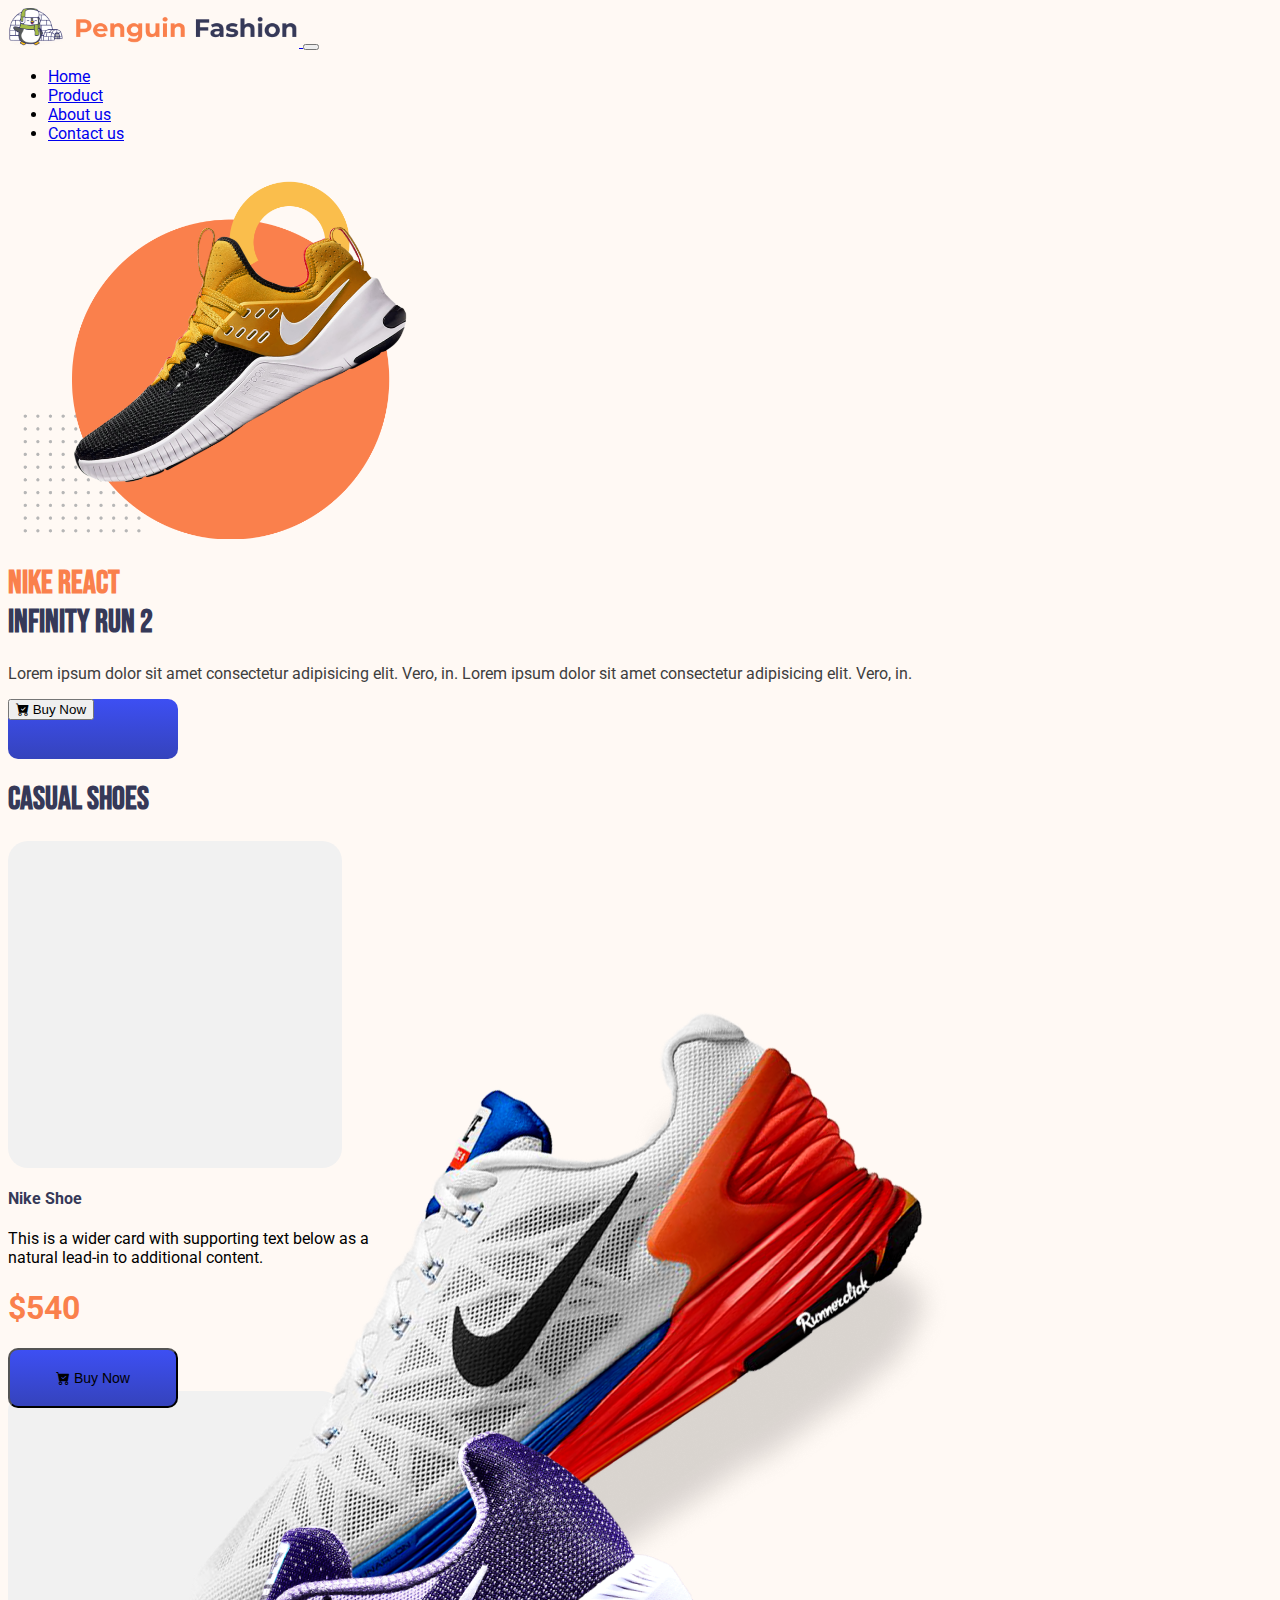
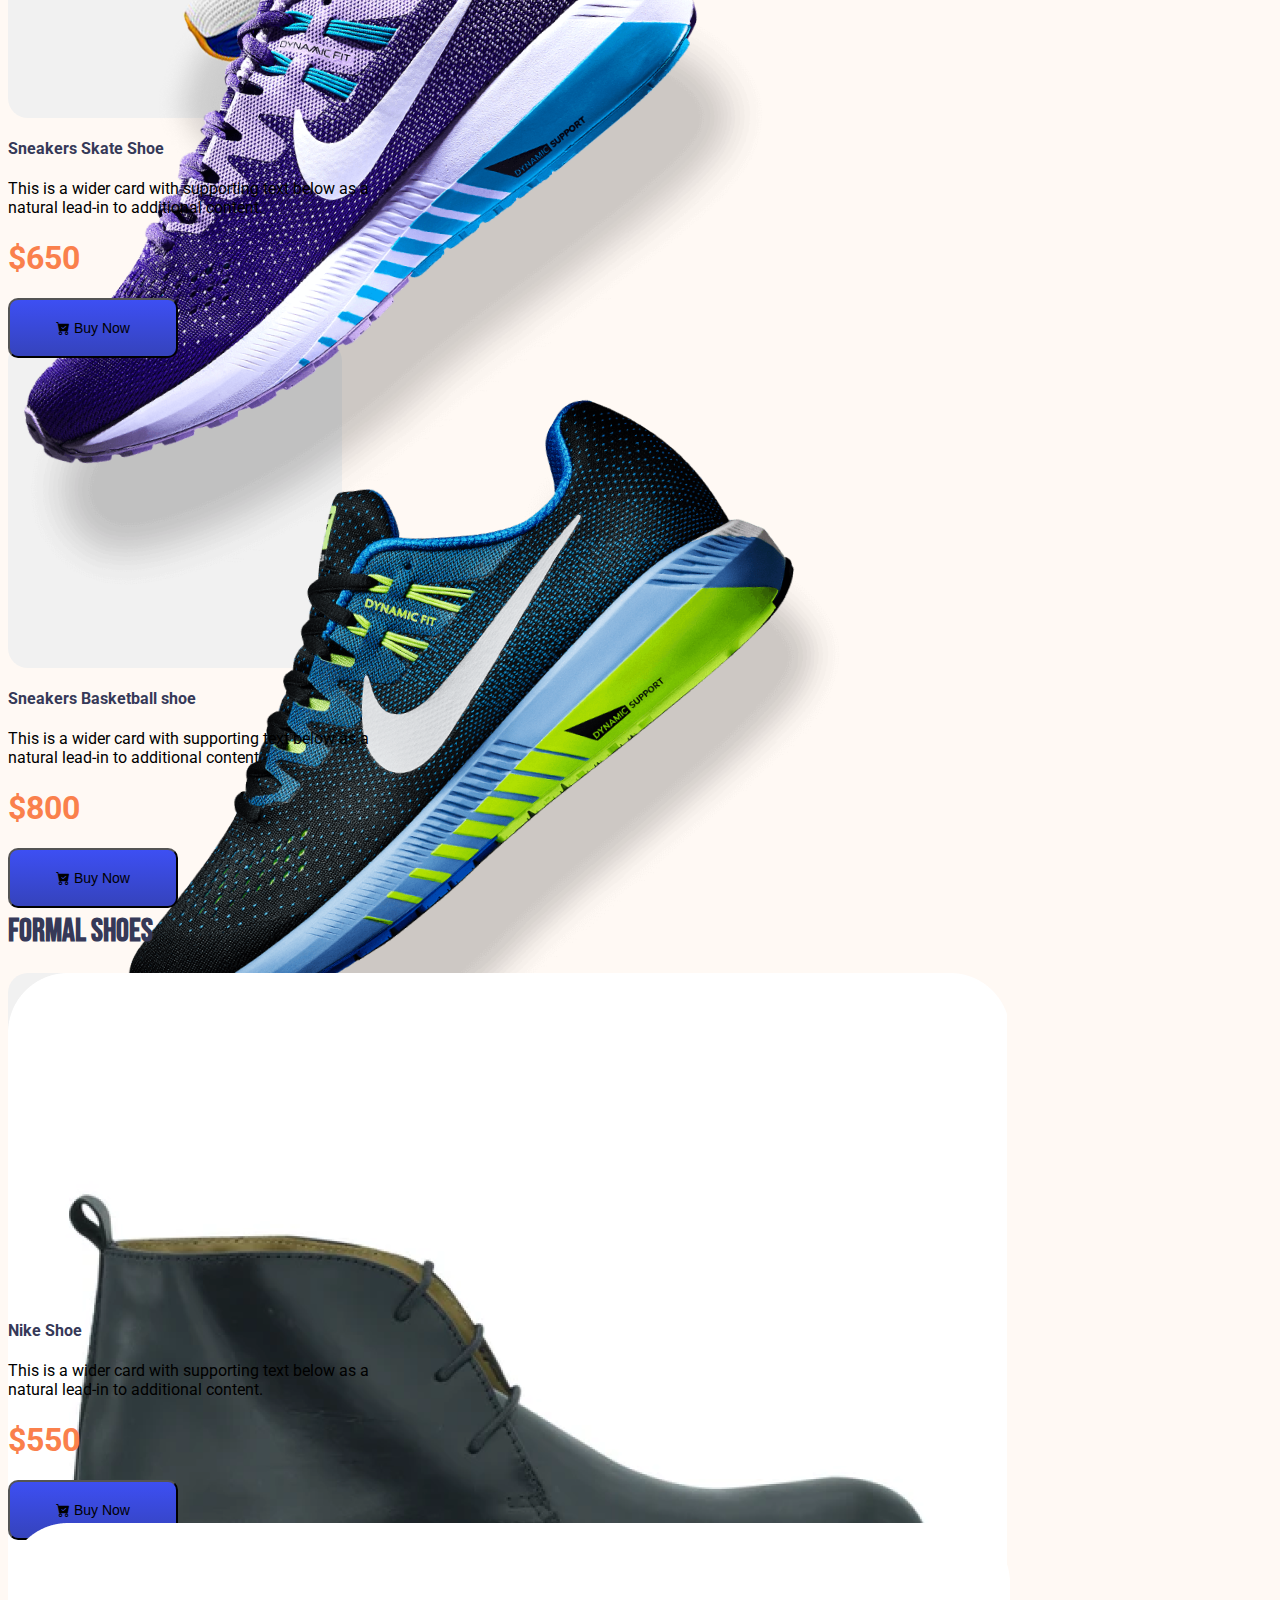
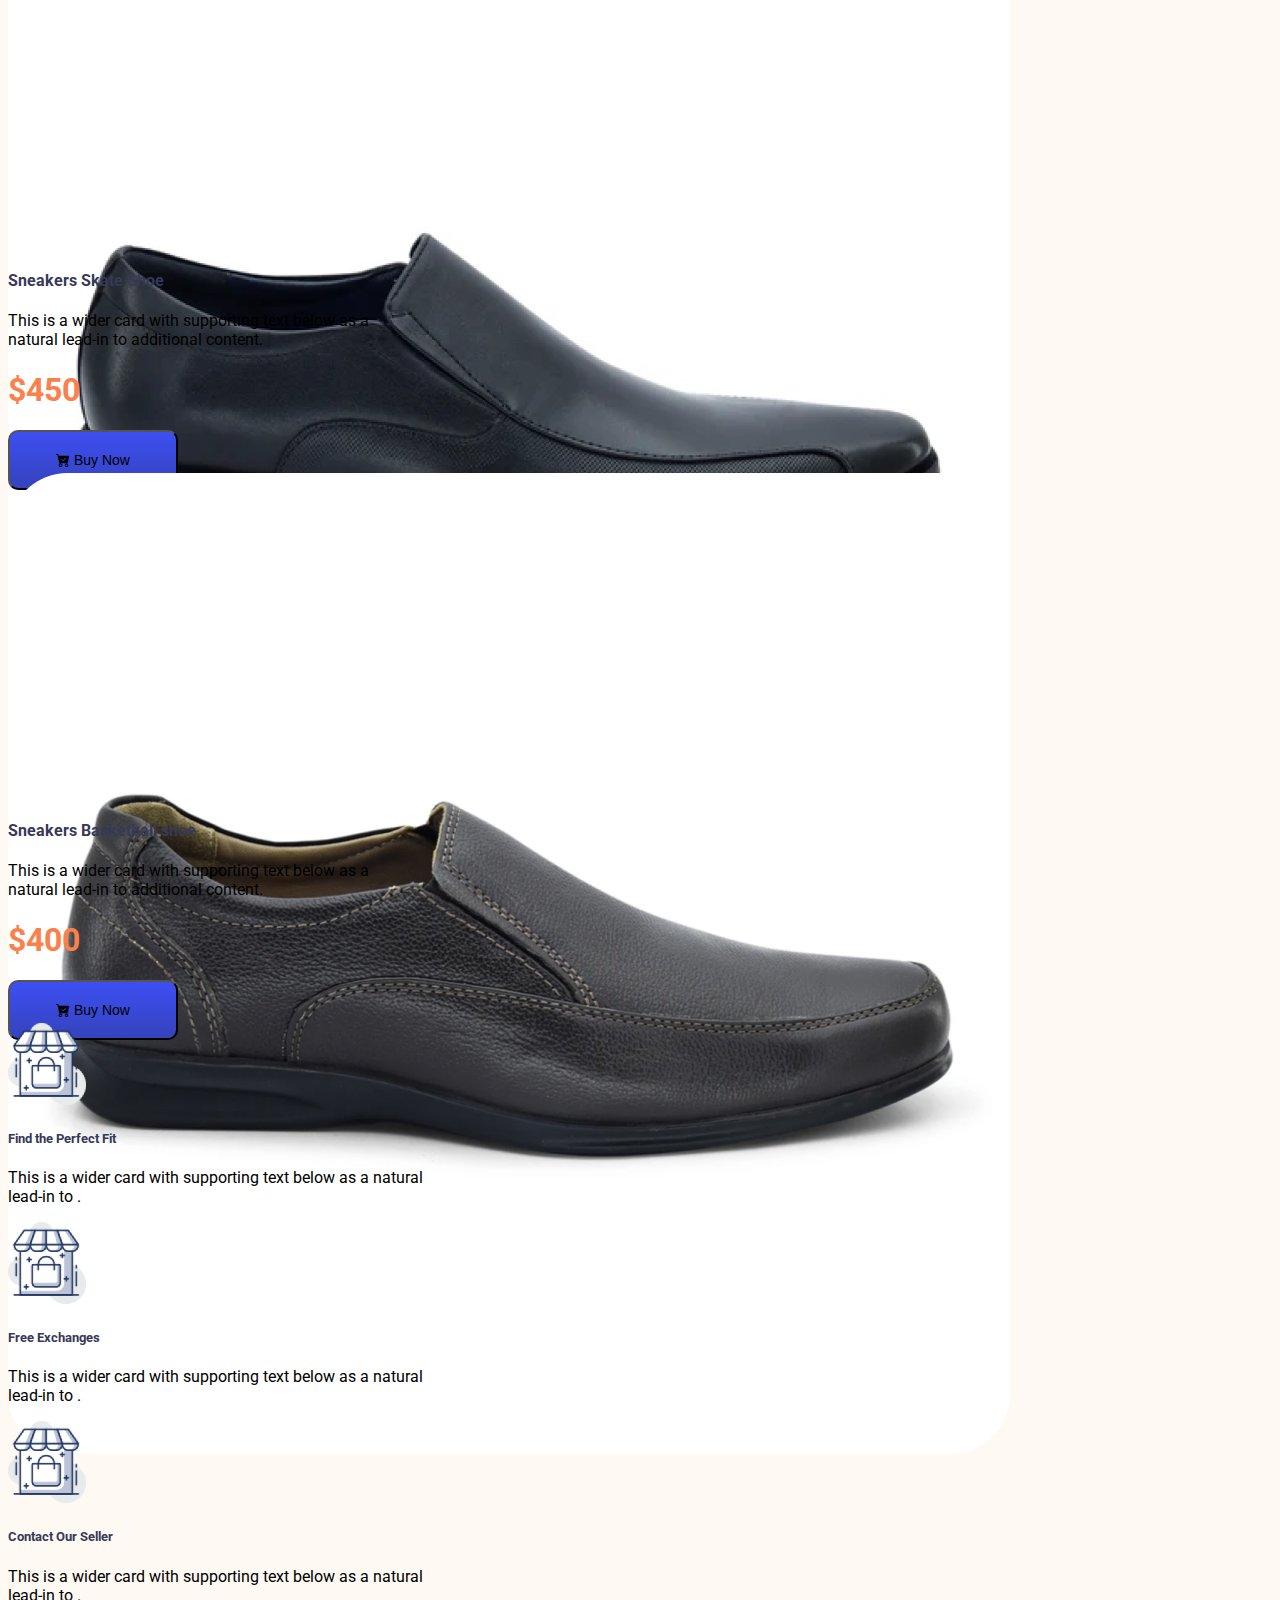
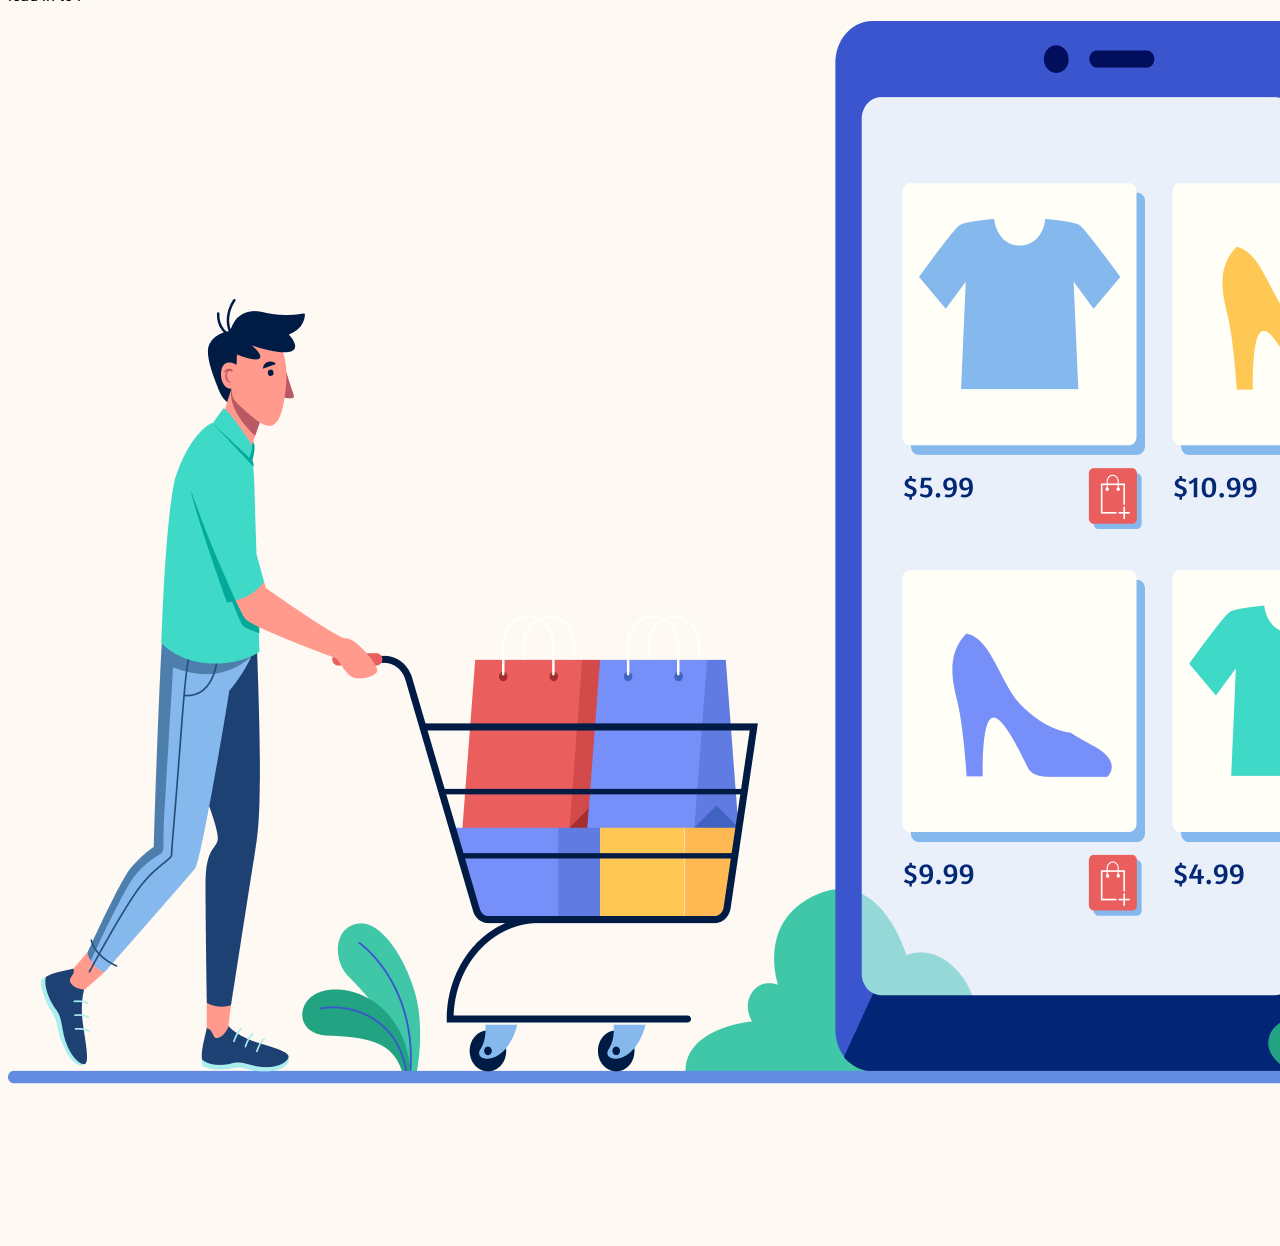
<file: index.html>
<!DOCTYPE html>
<html lang="en">

<head>
	<meta charset="UTF-8">
	<meta http-equiv="X-UA-Compatible" content="IE=edge">
	<meta name="viewport" content="width=device-width, initial-scale=1.0">
	<!-- -- Bootstrap --  -->
	<link href="https://cdn.jsdelivr.net/npm/bootstrap@5.0.2/dist/css/bootstrap.min.css" rel="stylesheet"
		integrity="sha384-EVSTQN3/azprG1Anm3QDgpJLIm9Nao0Yz1ztcQTwFspd3yD65VohhpuuCOmLASjC" crossorigin="anonymous">

	<!-- Bootstrap icons  -->
	<link rel="stylesheet" href="https://cdn.jsdelivr.net/npm/bootstrap-icons@1.5.0/font/bootstrap-icons.css">
	<!-- --- custom css - -->
	<link rel="stylesheet" href="custom.css">
	<title>Nike E-commerce</title>
</head>

<body>

	<header class="container-fluid" id="main_bg_color">
		<!-- ---nav bar --  -->
		<nav class="navbar navbar-expand-lg navbar-light">
			<div class="container">
				<a class="navbar-brand " href="#">
					<img src="icons/Logo.png" alt="" width="291" height="39">
				</a>
				<button class="navbar-toggler" type="button" data-bs-toggle="collapse" data-bs-target="#navbarNav"
					aria-controls="navbarNav" aria-expanded="false" aria-label="Toggle navigation">
					<span class="navbar-toggler-icon"></span>
				</button>
				<div class="collapse navbar-collapse justify-content-end" id="navbarNav">
					<ul class="navbar-nav">
						<li class="nav-item">
							<a class="nav-link active" aria-current="page" href="#home">Home</a>
						</li>
						<li class="nav-item">
							<a class="nav-link" href="#products">Product</a>
						</li>
						<li class="nav-item">
							<a class="nav-link" href="#aboutus">About us</a>
						</li>
						<li class="nav-item">
							<a class="nav-link" href="#contactus">Contact us</a>
						</li>
					</ul>
				</div>
			</div>
		</nav>

		<!-- home section  -->

		<div class="container ">
			<div class="row ">
				<div class="col-lg-6 col-sm-3 ">
					<img src="images/header-img.png" width="410" height="380" alt="">
				</div>
				<div class="col-lg-6 col-sm-3 d-flex flex-column justify-content-center">
					<div class="align-items-center">
						<h1 class="lg display-2 home-title" id="main_color">
							Nike React
							<br>
							<span id="sub_color" class="home-title-color">
								Infinity Run 2
							</span>
						</h1>
						<p id="paragraph_color">Lorem ipsum dolor sit amet consectetur
							adipisicing elit. Vero, in.
							Lorem ipsum dolor sit amet consectetur
							adipisicing elit. Vero, in.
						</p>
						<div type="button" id="buy_btn" class="btn text-white" width="190" height="40">
							<button class="btn text-white fs-5">
								<i class="bi bi-cart-check-fill"></i>
								Buy Now
							</button>
						</div>

					</div>
				</div>
			</div>
	</header>

	<!-- -- main section --  -->
	<main class="container p-5" id="section_padding">
		<!-- section 01  -->
		<!-- CASUAL SHOES  -->
		<section id="products main_bg_color p-5 " id="section_padding">
			<h1 id="sub_color" class="home-title-color">CASUAL SHOES</h1>
			<div class="row row-cols-lg-3 row-cols-md-2 row-cols-sm-1 g-4 ">
				<!-- SHOES no 01 -->
				<div class="col">
					<div class="card h-100 border-0" id="product_card">
						<div class="m-3" id="product_bg">
							<img src="images/casual01.png" class="card-img-top" alt="...">
						</div>
						<div class="card-body">
							<h4 class="card-title bold fs-4" id="sub_color">Nike Shoe</h4>
							<p class="card-text">This is a wider card with supporting text below as a natural lead-in to additional
								content.
							</p>
							<div class=" card-section d-flex justify-content-between align-items-center">
								<h1 class="bold" id="main_color">$540</h1>
								<button id="buy_btn" class="btn text-white fs-5" width="190" height="40">
									<i class="bi bi-cart-check-fill"></i>
									Buy Now
								</button>
							</div>
						</div>
					</div>
				</div>
				<!-- SHOES no 02 -->
				<div class="col">
					<div class="card h-100 border-0" id="product_card">
						<div class="m-3" id="product_bg">
							<img src="images/casual02.png" class="card-img-top" alt="...">
						</div>
						<div class="card-body">
							<h4 class="card-title bold fs-4" id="sub_color">Sneakers Skate Shoe</h4>
							<p class="card-text">This is a wider card with supporting text below as a natural lead-in to additional
								content.
							</p>
							<div class=" card-section d-flex justify-content-between align-items-center">
								<h1 class="bold" id="main_color">$650</h1>
								<button id="buy_btn" class="btn text-white fs-5" width="190" height="40">
									<i class="bi bi-cart-check-fill"></i>
									Buy Now
								</button>
							</div>
						</div>
					</div>
				</div>
				<!-- SHOES no 03 -->
				<div class="col">
					<div class="card h-100 border-0" id="product_card">
						<div class="m-3" id="product_bg">
							<img src="images/casual03.png" class="card-img-top" alt="...">
						</div>
						<div class="card-body">
							<h4 class="card-title bold fs-4" id="sub_color">Sneakers Basketball shoe</h4>
							<p class="card-text">This is a wider card with supporting text below as a natural lead-in to additional
								content.
							</p>
							<div class=" card-section d-flex justify-content-between align-items-center">
								<h1 class="bold" id="main_color">$800</h1>
								<button id="buy_btn" class="btn text-white fs-5" width="190" height="40">
									<i class="bi bi-cart-check-fill"></i>
									Buy Now
								</button>
							</div>
						</div>
					</div>
				</div>


			</div>
		</section>

		<!-- section 02  -->
		<!-- Formal SHOES  -->
		<section id="products main_bg_color t-lg-5" class="pt-5">
			<h1 id="sub_color" class="home-title-color">Formal shoes</h1>
			<div class="row row-cols-1 row-cols-md-3 g-4 ">
				<!-- SHOES no 01 -->
				<div class="col">
					<div class="card h-100 border-0" id="product_card">
						<div class="m-3" id="product_bg">
							<img src="images/formal01.png" class="card-img-top" alt="...">
						</div>
						<div class="card-body">
							<h4 class="card-title bold fs-4" id="sub_color">Nike Shoe</h4>
							<p class="card-text">This is a wider card with supporting text below as a natural lead-in to additional
								content.
							</p>
							<div class=" card-section d-flex justify-content-between align-items-center">
								<h1 class="bold" id="main_color">$550</h1>
								<button id="buy_btn" class="btn text-white fs-5" width="190" height="40">
									<i class="bi bi-cart-check-fill"></i>
									Buy Now
								</button>
							</div>
						</div>
					</div>
				</div>
				<!-- SHOES no 02 -->
				<div class="col">
					<div class="card h-100 border-0" id="product_card">
						<div class="m-3" id="product_bg">
							<img src="images/formal02.png" class="card-img-top" alt="...">
						</div>
						<div class="card-body">
							<h4 class="card-title bold fs-4" id="sub_color">Sneakers Skate Shoe</h4>
							<p class="card-text">This is a wider card with supporting text below as a natural lead-in to additional
								content.
							</p>
							<div class=" card-section d-flex justify-content-between align-items-center">
								<h1 class="bold" id="main_color">$450</h1>
								<button id="buy_btn" class="btn text-white fs-5" width="190" height="40">
									<i class="bi bi-cart-check-fill"></i>
									Buy Now
								</button>
							</div>
						</div>
					</div>
				</div>
				<!-- SHOES no 03 -->
				<div class="col">
					<div class="card h-100 border-0" id="product_card">
						<div class="m-3" id="product_bg">
							<img src="images/formal03.png" class="card-img-top" alt="...">
						</div>
						<div class="card-body">
							<h4 class="card-title bold fs-4" id="sub_color">Sneakers Basketball shoe</h4>
							<p class="card-text">This is a wider card with supporting text below as a natural lead-in to additional
								content.
							</p>
							<div class=" card-section d-flex justify-content-between align-items-center">
								<h1 class="bold" id="main_color">$400</h1>
								<button id="buy_btn" class="btn text-white fs-5" width="190" height="40">
									<i class="bi bi-cart-check-fill"></i>
									Buy Now
								</button>
							</div>
						</div>
					</div>
				</div>


			</div>
		</section>

		<!-- -- section 03  -->
		<section class="container pt-5 h-100vh ">

			<div class="card mb-3  border-0">
				<div class="row g-0">
					<div class="col-md-8">
						<div class="card-body">
							<!-- Find the Perfect Fit -->
							<div class="card mb-3 border-0" style="max-width: 440px;">
								<div class="row g-0">
									<div class="col-md-4">
										<img src="icons//image 12.png" class="img-fluid rounded-start" style="width: 78px; height: 82px;"
											alt="...">
									</div>
									<div class="col-md-8">
										<div class="card-body">
											<h5 class="card-title bold" id="sub_color">Find the Perfect Fit</h5>
											<p class="card-text">This is a wider card with supporting text below as a natural lead-in to
												.</p>
										</div>
									</div>
								</div>
							</div>
							<!-- Free Exchanges  -->
							<div class="card mb-3 border-0" style="max-width: 440px;">
								<div class="row g-0">
									<div class="col-md-4">
										<img src="icons//image 12.png" class="img-fluid rounded-start" style="width: 78px; height: 82px;"
											alt="...">
									</div>
									<div class="col-md-8">
										<div class="card-body">
											<h5 class="card-title bold" id="sub_color">Free Exchanges</h5>
											<p class="card-text">This is a wider card with supporting text below as a natural lead-in to
												.</p>
										</div>
									</div>
								</div>
							</div>
							<!-- Contact Our Seller  -->
							<div class="card mb-3 border-0" style="max-width: 440px;">
								<div class="row g-0">
									<div class="col-md-4">
										<img src="icons//image 12.png" class="img-fluid rounded-start" style="width: 78px; height: 82px;"
											alt="...">
									</div>
									<div class="col-md-8">
										<div class="card-body">
											<h5 class="card-title bold" id="sub_color">Contact Our Seller</h5>
											<p class="card-text">This is a wider card with supporting text below as a natural lead-in to
												.</p>
										</div>
									</div>
								</div>
							</div>
						</div>
					</div>
					<div class="row align-items-center col-sm-3">
						<img src="icons/XMLID 1.png " class="img-fluid rounded-start" alt="...">
					</div>
				</div>
			</div>
		</section>

	</main>


	<!-- -- Bootstrap Js --  -->
	<script src="https://cdn.jsdelivr.net/npm/bootstrap@5.0.2/dist/js/bootstrap.bundle.min.js"
		integrity="sha384-MrcW6ZMFYlzcLA8Nl+NtUVF0sA7MsXsP1UyJoMp4YLEuNSfAP+JcXn/tWtIaxVXM" crossorigin="anonymous">
		</script>
</body>

</html>
</file>
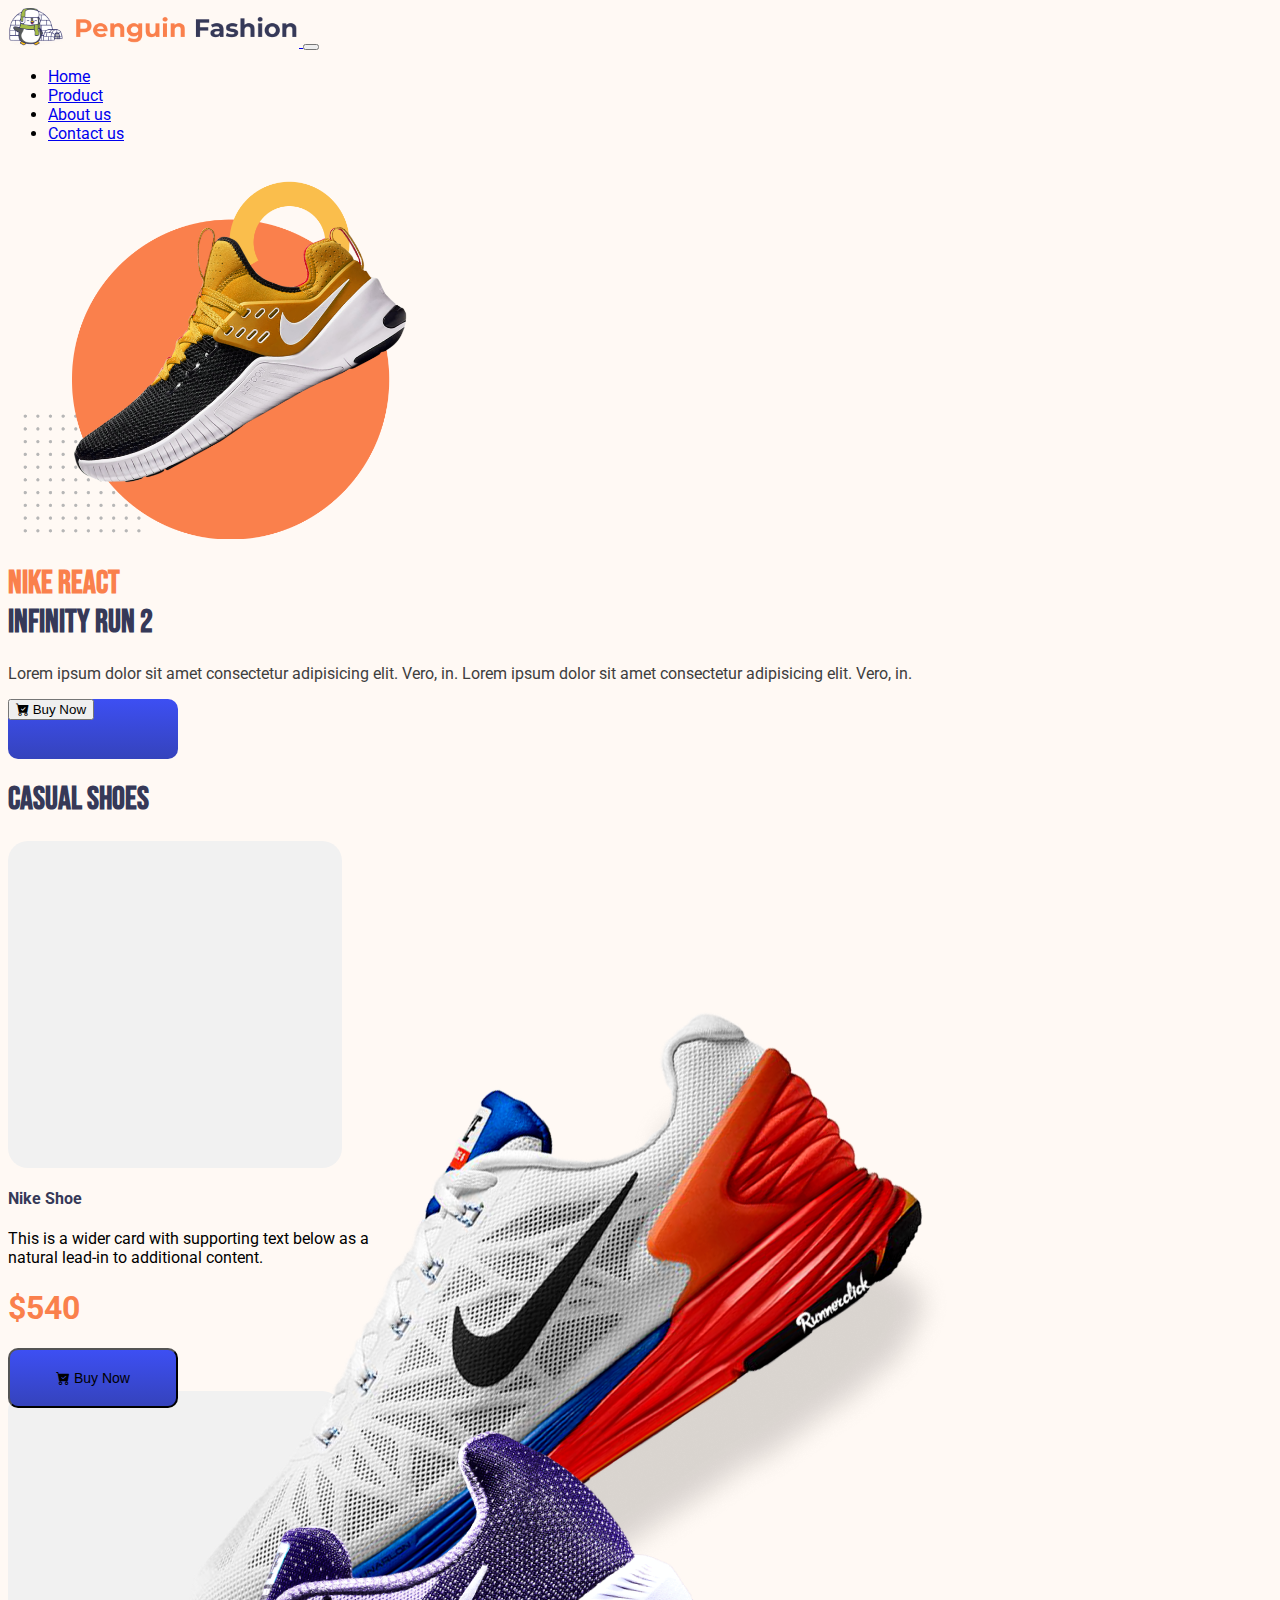
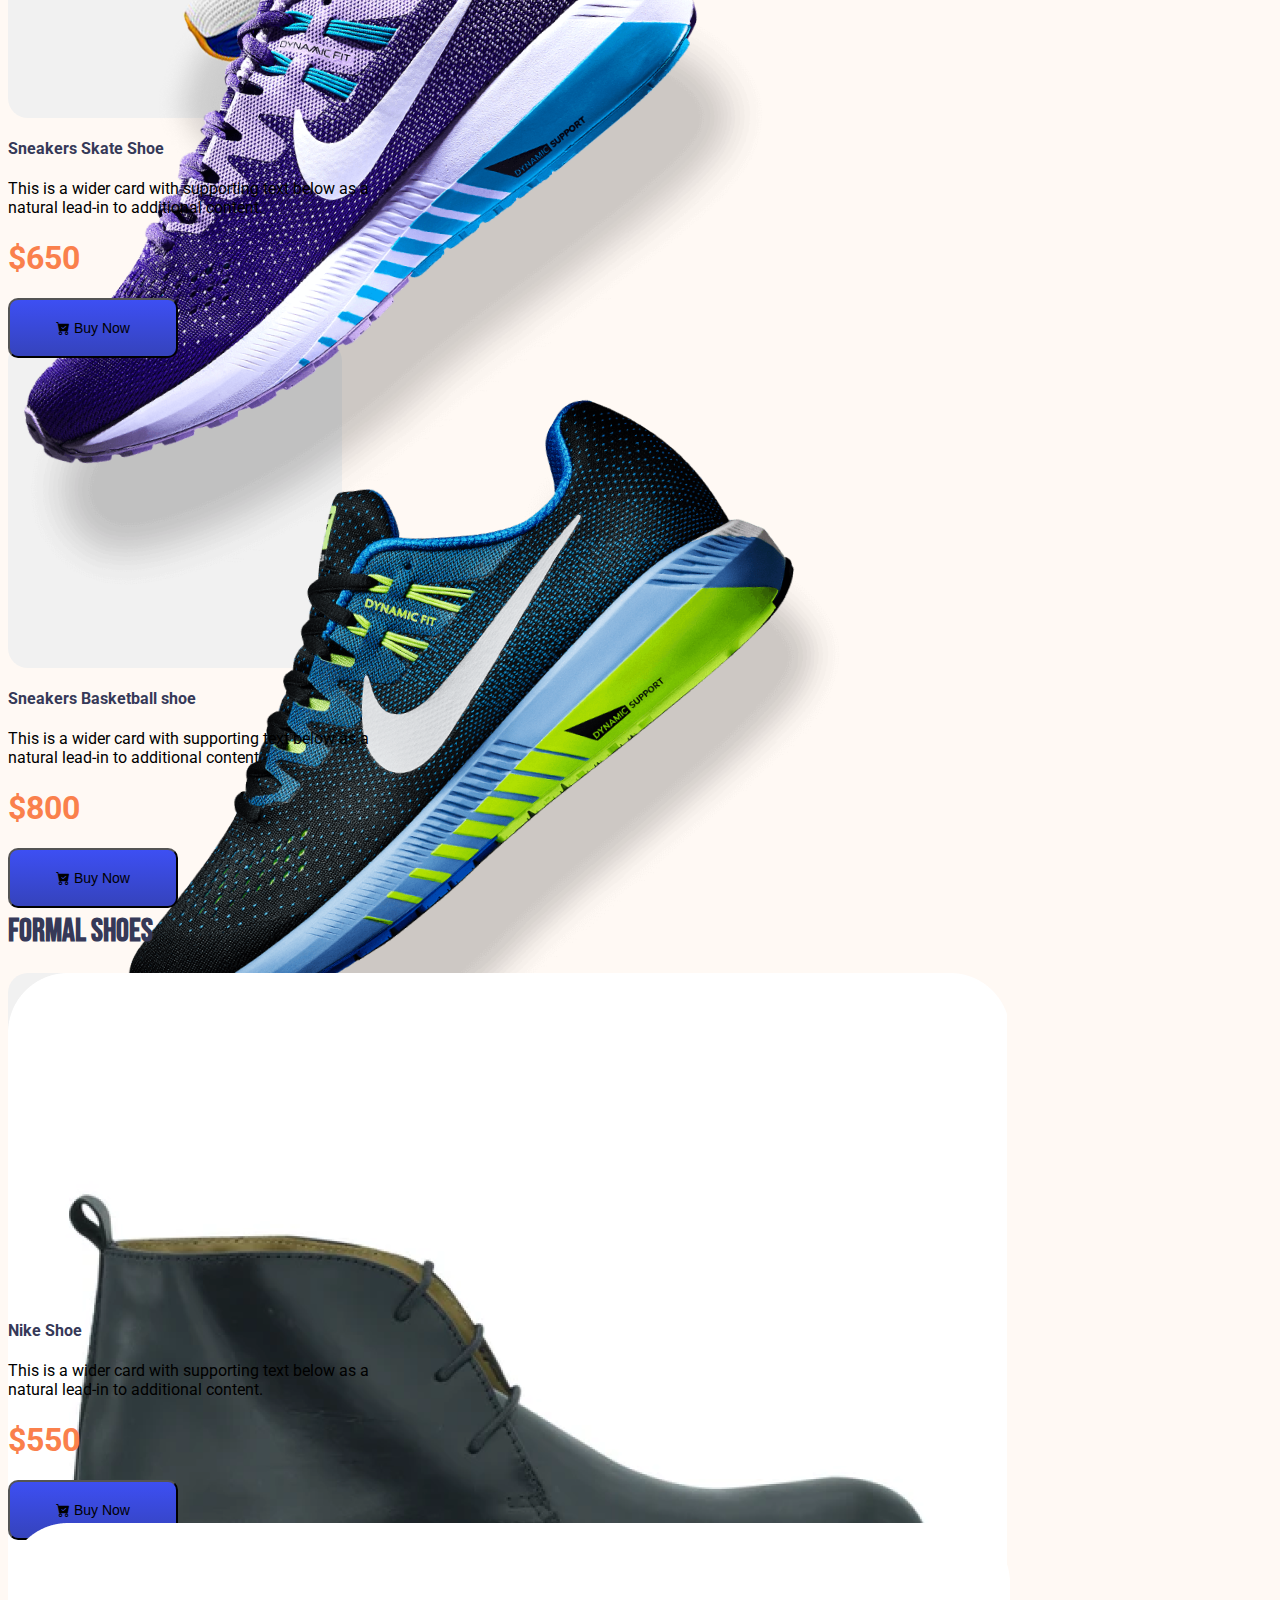
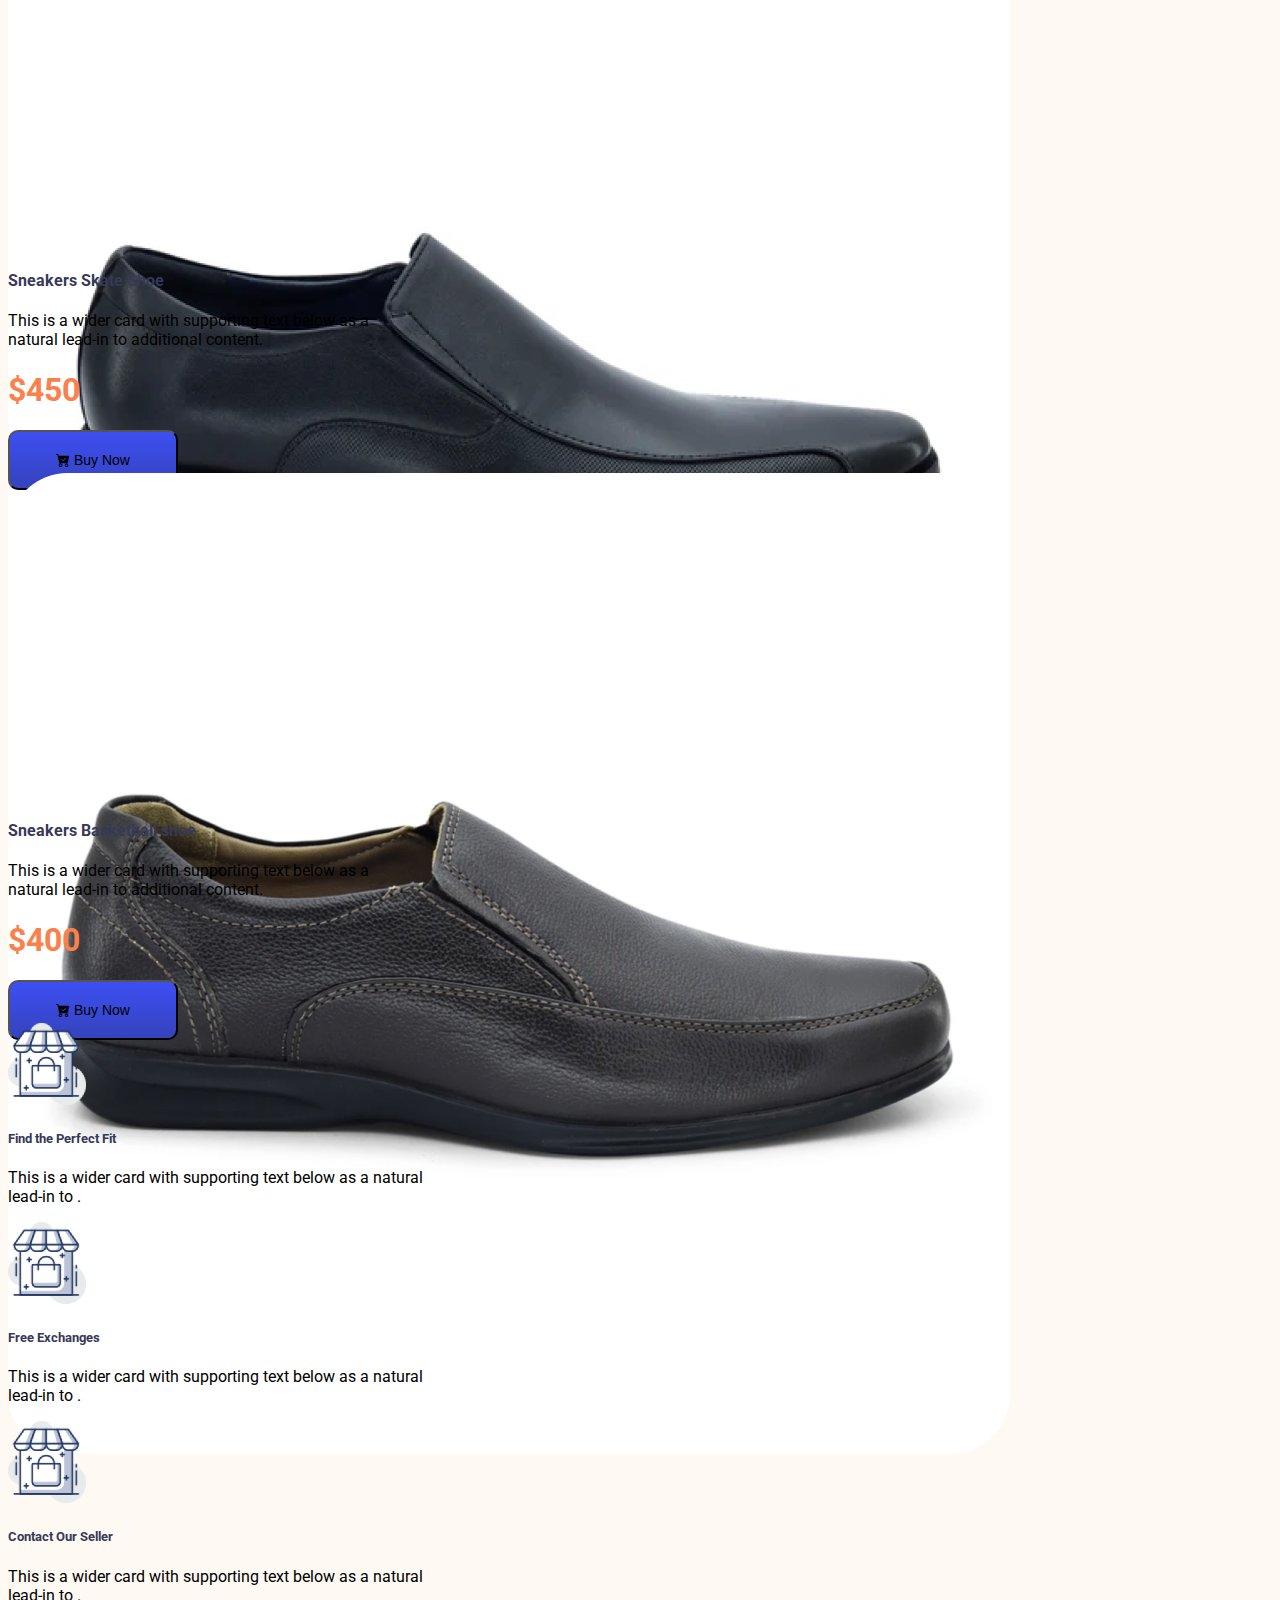
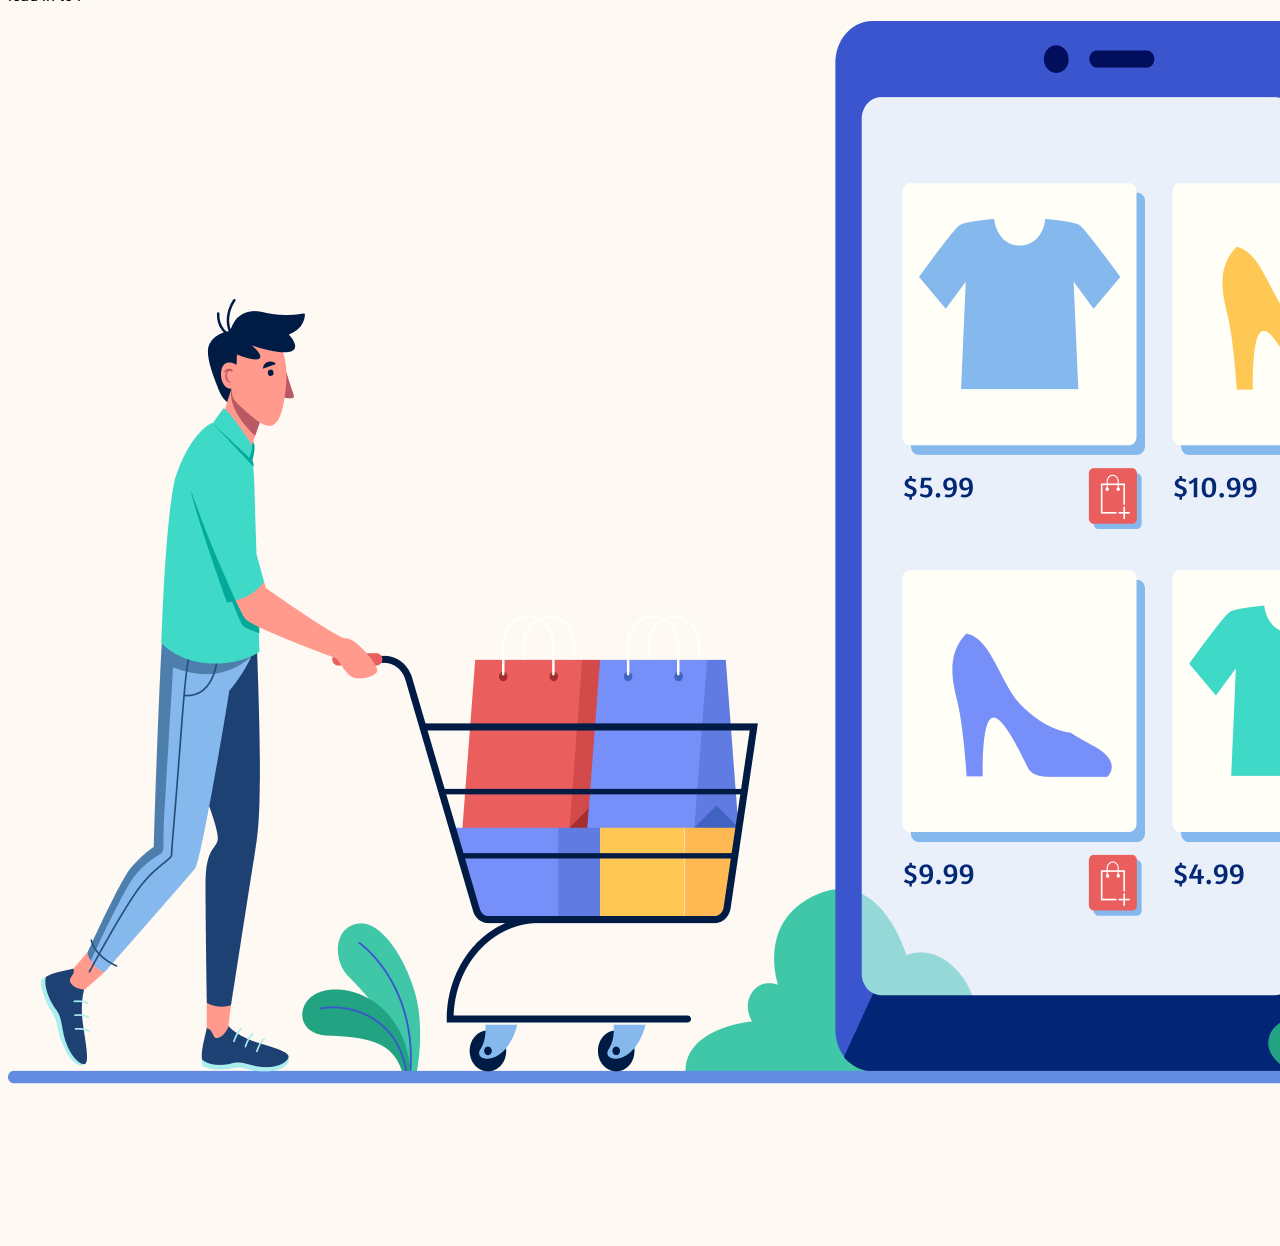
<file: nike/index.html>
<!DOCTYPE html>
<html lang="en">

<head>
	<meta charset="UTF-8">
	<meta http-equiv="X-UA-Compatible" content="IE=edge">
	<meta name="viewport" content="width=device-width, initial-scale=1.0">
	<!-- -- Bootstrap --  -->
	<link href="https://cdn.jsdelivr.net/npm/bootstrap@5.0.2/dist/css/bootstrap.min.css" rel="stylesheet"
		integrity="sha384-EVSTQN3/azprG1Anm3QDgpJLIm9Nao0Yz1ztcQTwFspd3yD65VohhpuuCOmLASjC" crossorigin="anonymous">

	<!-- Bootstrap icons  -->
	<link rel="stylesheet" href="https://cdn.jsdelivr.net/npm/bootstrap-icons@1.5.0/font/bootstrap-icons.css">
	<!-- --- custom css - -->
	<link rel="stylesheet" href="custom.css">
	<title>Nike E-commerce</title>
</head>

<body>

	<header class="container-fluid" id="main_bg_color">
		<!-- ---nav bar --  -->
		<nav class="navbar navbar-expand-lg navbar-light">
			<div class="container">
				<a class="navbar-brand " href="#">
					<img src="icons/Logo.png" alt="" width="291" height="39">
				</a>
				<button class="navbar-toggler" type="button" data-bs-toggle="collapse" data-bs-target="#navbarNav"
					aria-controls="navbarNav" aria-expanded="false" aria-label="Toggle navigation">
					<span class="navbar-toggler-icon"></span>
				</button>
				<div class="collapse navbar-collapse justify-content-end" id="navbarNav">
					<ul class="navbar-nav">
						<li class="nav-item">
							<a class="nav-link active" aria-current="page" href="#home">Home</a>
						</li>
						<li class="nav-item">
							<a class="nav-link" href="#products">Product</a>
						</li>
						<li class="nav-item">
							<a class="nav-link" href="#aboutus">About us</a>
						</li>
						<li class="nav-item">
							<a class="nav-link" href="#contactus">Contact us</a>
						</li>
					</ul>
				</div>
			</div>
		</nav>

		<!-- home section  -->

		<div class="container ">
			<div class="row ">
				<div class="col-lg-6 col-sm-3 ">
					<img src="images/header-img.png" width="410" height="380" alt="">
				</div>
				<div class="col-lg-6 col-sm-3 d-flex flex-column justify-content-center">
					<div class="align-items-center">
						<h1 class="lg display-2 home-title" id="main_color">
							Nike React
							<br>
							<span id="sub_color" class="home-title-color">
								Infinity Run 2
							</span>
						</h1>
						<p id="paragraph_color">Lorem ipsum dolor sit amet consectetur
							adipisicing elit. Vero, in.
							Lorem ipsum dolor sit amet consectetur
							adipisicing elit. Vero, in.
						</p>
						<div type="button" id="buy_btn" class="btn text-white" width="190" height="40">
							<button class="btn text-white fs-5">
								<i class="bi bi-cart-check-fill"></i>
								Buy Now
							</button>
						</div>

					</div>
				</div>
			</div>
	</header>

	<!-- -- main section --  -->
	<main class="container p-5" id="section_padding">
		<!-- section 01  -->
		<!-- CASUAL SHOES  -->
		<section id="products main_bg_color p-5 " id="section_padding">
			<h1 id="sub_color" class="home-title-color">CASUAL SHOES</h1>
			<div class="row row-cols-lg-3 row-cols-md-2 row-cols-sm-1 g-4 ">
				<!-- SHOES no 01 -->
				<div class="col">
					<div class="card h-100 border-0" id="product_card">
						<div class="m-3" id="product_bg">
							<img src="images/casual01.png" class="card-img-top" alt="...">
						</div>
						<div class="card-body">
							<h4 class="card-title bold fs-4" id="sub_color">Nike Shoe</h4>
							<p class="card-text">This is a wider card with supporting text below as a natural lead-in to additional
								content.
							</p>
							<div class=" card-section d-flex justify-content-between align-items-center">
								<h1 class="bold" id="main_color">$540</h1>
								<button id="buy_btn" class="btn text-white fs-5" width="190" height="40">
									<i class="bi bi-cart-check-fill"></i>
									Buy Now
								</button>
							</div>
						</div>
					</div>
				</div>
				<!-- SHOES no 02 -->
				<div class="col">
					<div class="card h-100 border-0" id="product_card">
						<div class="m-3" id="product_bg">
							<img src="images/casual02.png" class="card-img-top" alt="...">
						</div>
						<div class="card-body">
							<h4 class="card-title bold fs-4" id="sub_color">Sneakers Skate Shoe</h4>
							<p class="card-text">This is a wider card with supporting text below as a natural lead-in to additional
								content.
							</p>
							<div class=" card-section d-flex justify-content-between align-items-center">
								<h1 class="bold" id="main_color">$650</h1>
								<button id="buy_btn" class="btn text-white fs-5" width="190" height="40">
									<i class="bi bi-cart-check-fill"></i>
									Buy Now
								</button>
							</div>
						</div>
					</div>
				</div>
				<!-- SHOES no 03 -->
				<div class="col">
					<div class="card h-100 border-0" id="product_card">
						<div class="m-3" id="product_bg">
							<img src="images/casual03.png" class="card-img-top" alt="...">
						</div>
						<div class="card-body">
							<h4 class="card-title bold fs-4" id="sub_color">Sneakers Basketball shoe</h4>
							<p class="card-text">This is a wider card with supporting text below as a natural lead-in to additional
								content.
							</p>
							<div class=" card-section d-flex justify-content-between align-items-center">
								<h1 class="bold" id="main_color">$800</h1>
								<button id="buy_btn" class="btn text-white fs-5" width="190" height="40">
									<i class="bi bi-cart-check-fill"></i>
									Buy Now
								</button>
							</div>
						</div>
					</div>
				</div>


			</div>
		</section>

		<!-- section 02  -->
		<!-- Formal SHOES  -->
		<section id="products main_bg_color t-lg-5">
			<h1 id="sub_color" class="home-title-color">Formal shoes</h1>
			<div class="row row-cols-1 row-cols-md-3 g-4 ">
				<!-- SHOES no 01 -->
				<div class="col">
					<div class="card h-100 border-0" id="product_card">
						<div class="m-3" id="product_bg">
							<img src="images/formal01.png" class="card-img-top" alt="...">
						</div>
						<div class="card-body">
							<h4 class="card-title bold fs-4" id="sub_color">Nike Shoe</h4>
							<p class="card-text">This is a wider card with supporting text below as a natural lead-in to additional
								content.
							</p>
							<div class=" card-section d-flex justify-content-between align-items-center">
								<h1 class="bold" id="main_color">$550</h1>
								<button id="buy_btn" class="btn text-white fs-5" width="190" height="40">
									<i class="bi bi-cart-check-fill"></i>
									Buy Now
								</button>
							</div>
						</div>
					</div>
				</div>
				<!-- SHOES no 02 -->
				<div class="col">
					<div class="card h-100 border-0" id="product_card">
						<div class="m-3" id="product_bg">
							<img src="images/formal02.png" class="card-img-top" alt="...">
						</div>
						<div class="card-body">
							<h4 class="card-title bold fs-4" id="sub_color">Sneakers Skate Shoe</h4>
							<p class="card-text">This is a wider card with supporting text below as a natural lead-in to additional
								content.
							</p>
							<div class=" card-section d-flex justify-content-between align-items-center">
								<h1 class="bold" id="main_color">$450</h1>
								<button id="buy_btn" class="btn text-white fs-5" width="190" height="40">
									<i class="bi bi-cart-check-fill"></i>
									Buy Now
								</button>
							</div>
						</div>
					</div>
				</div>
				<!-- SHOES no 03 -->
				<div class="col">
					<div class="card h-100 border-0" id="product_card">
						<div class="m-3" id="product_bg">
							<img src="images/formal03.png" class="card-img-top" alt="...">
						</div>
						<div class="card-body">
							<h4 class="card-title bold fs-4" id="sub_color">Sneakers Basketball shoe</h4>
							<p class="card-text">This is a wider card with supporting text below as a natural lead-in to additional
								content.
							</p>
							<div class=" card-section d-flex justify-content-between align-items-center">
								<h1 class="bold" id="main_color">$400</h1>
								<button id="buy_btn" class="btn text-white fs-5" width="190" height="40">
									<i class="bi bi-cart-check-fill"></i>
									Buy Now
								</button>
							</div>
						</div>
					</div>
				</div>


			</div>
		</section>

		<!-- -- section 03  -->
		<section class="container">

			<div class="card mb-3  border-0">
				<div class="row g-0">
					<div class="col-md-8">
						<div class="card-body">
							<!-- Find the Perfect Fit -->
							<div class="card mb-3 border-0" style="max-width: 440px;">
								<div class="row g-0">
									<div class="col-md-4">
										<img src="icons//image 12.png" class="img-fluid rounded-start" style="width: 78px; height: 82px;"
											alt="...">
									</div>
									<div class="col-md-8">
										<div class="card-body">
											<h5 class="card-title bold" id="sub_color">Find the Perfect Fit</h5>
											<p class="card-text">This is a wider card with supporting text below as a natural lead-in to
												.</p>
										</div>
									</div>
								</div>
							</div>
							<!-- Free Exchanges  -->
							<div class="card mb-3 border-0" style="max-width: 440px;">
								<div class="row g-0">
									<div class="col-md-4">
										<img src="icons//image 12.png" class="img-fluid rounded-start" style="width: 78px; height: 82px;"
											alt="...">
									</div>
									<div class="col-md-8">
										<div class="card-body">
											<h5 class="card-title bold" id="sub_color">Free Exchanges</h5>
											<p class="card-text">This is a wider card with supporting text below as a natural lead-in to
												.</p>
										</div>
									</div>
								</div>
							</div>
							<!-- Contact Our Seller  -->
							<div class="card mb-3 border-0" style="max-width: 440px;">
								<div class="row g-0">
									<div class="col-md-4">
										<img src="icons//image 12.png" class="img-fluid rounded-start" style="width: 78px; height: 82px;"
											alt="...">
									</div>
									<div class="col-md-8">
										<div class="card-body">
											<h5 class="card-title bold" id="sub_color">Contact Our Seller</h5>
											<p class="card-text">This is a wider card with supporting text below as a natural lead-in to
												.</p>
										</div>
									</div>
								</div>
							</div>
						</div>
					</div>
					<div class="row col-lg-6 col-sm-3">
						<img src="icons/XMLID 1.png " class="img-fluid rounded-start" alt="...">
					</div>
				</div>
			</div>
		</section>

	</main>


	<!-- -- Bootstrap Js --  -->
	<script src="https://cdn.jsdelivr.net/npm/bootstrap@5.0.2/dist/js/bootstrap.bundle.min.js"
		integrity="sha384-MrcW6ZMFYlzcLA8Nl+NtUVF0sA7MsXsP1UyJoMp4YLEuNSfAP+JcXn/tWtIaxVXM" crossorigin="anonymous">
		</script>
</body>

</html>
</file>
<file: custom.css>
/* -- Univerel font --  */
@import url('https://fonts.googleapis.com/css2?family=Bebas+Neue&display=swap');
@import url('https://fonts.googleapis.com/css2?family=Bebas+Neue&family=Roboto:wght@300;400;500&display=swap');



:root {
 --main-bg-color: #FFF9F4;
 --main-theme-color: #FA804C;
 --sub-theme-color: #363958;
 --paragraph-color: #3E3E3E;
 --btn-color: #FFFFFF;
 --btn-bg-color: #3D50FA;
 --product-bg-color: #F1F1F1;
}

body {
 font-family: 'Roboto',
  sans-serif;
 background-color: var(--main-bg-color);

}

#section_padding {
 padding-bottom: 150px;
}

.home-title {
 font-family: 'Bebas Neue',
  cursive;
}

.home-title-color {
 font-family: 'Bebas Neue',
  cursive;
}

#main_bg_color {
 background-color: var(--main-bg-color);
}




#main_color {
 color: var(--main-theme-color);

}

#sub_color {
 color: var(--sub-theme-color);
}

#paragraph_color {
 color: var(--paragraph-color);
}

#buy_btn {
 background-image: linear-gradient(#3D4FF3, #3543BC);
 font-size: 14px;
 width: 170px;
 height: 60px;
 border-radius: 10px;
}

/* #btn_bg_color {
 background-color: var(--btn-bg-color);
} */

/* main section color  */
#product_card {
 width: 370px;
 height: 550px;
 border-radius: 20px;
}

#product_bg {
 background-color: var(--product-bg-color);
 width: 334px;
 height: 327px;
 border-radius: 20px;
}
</file>
<file: nike/custom.css>
/* -- Univerel font --  */
@import url('https://fonts.googleapis.com/css2?family=Bebas+Neue&display=swap');
@import url('https://fonts.googleapis.com/css2?family=Bebas+Neue&family=Roboto:wght@300;400;500&display=swap');



:root {
 --main-bg-color: #FFF9F4;
 --main-theme-color: #FA804C;
 --sub-theme-color: #363958;
 --paragraph-color: #3E3E3E;
 --btn-color: #FFFFFF;
 --btn-bg-color: #3D50FA;
 --product-bg-color: #F1F1F1;
}

body {
 font-family: 'Roboto',
  sans-serif;
 background-color: var(--main-bg-color);

}

#section_padding {
 padding-bottom: 150px;
}

.home-title {
 font-family: 'Bebas Neue',
  cursive;
}

.home-title-color {
 font-family: 'Bebas Neue',
  cursive;
}

#main_bg_color {
 background-color: var(--main-bg-color);
}




#main_color {
 color: var(--main-theme-color);

}

#sub_color {
 color: var(--sub-theme-color);
}

#paragraph_color {
 color: var(--paragraph-color);
}

#buy_btn {
 background-image: linear-gradient(#3D4FF3, #3543BC);
 font-size: 14px;
 width: 170px;
 height: 60px;
 border-radius: 10px;
}

/* #btn_bg_color {
 background-color: var(--btn-bg-color);
} */

/* main section color  */
#product_card {
 width: 370px;
 height: 550px;
 border-radius: 20px;
}

#product_bg {
 background-color: var(--product-bg-color);
 width: 334px;
 height: 327px;
 border-radius: 20px;
}
</file>
